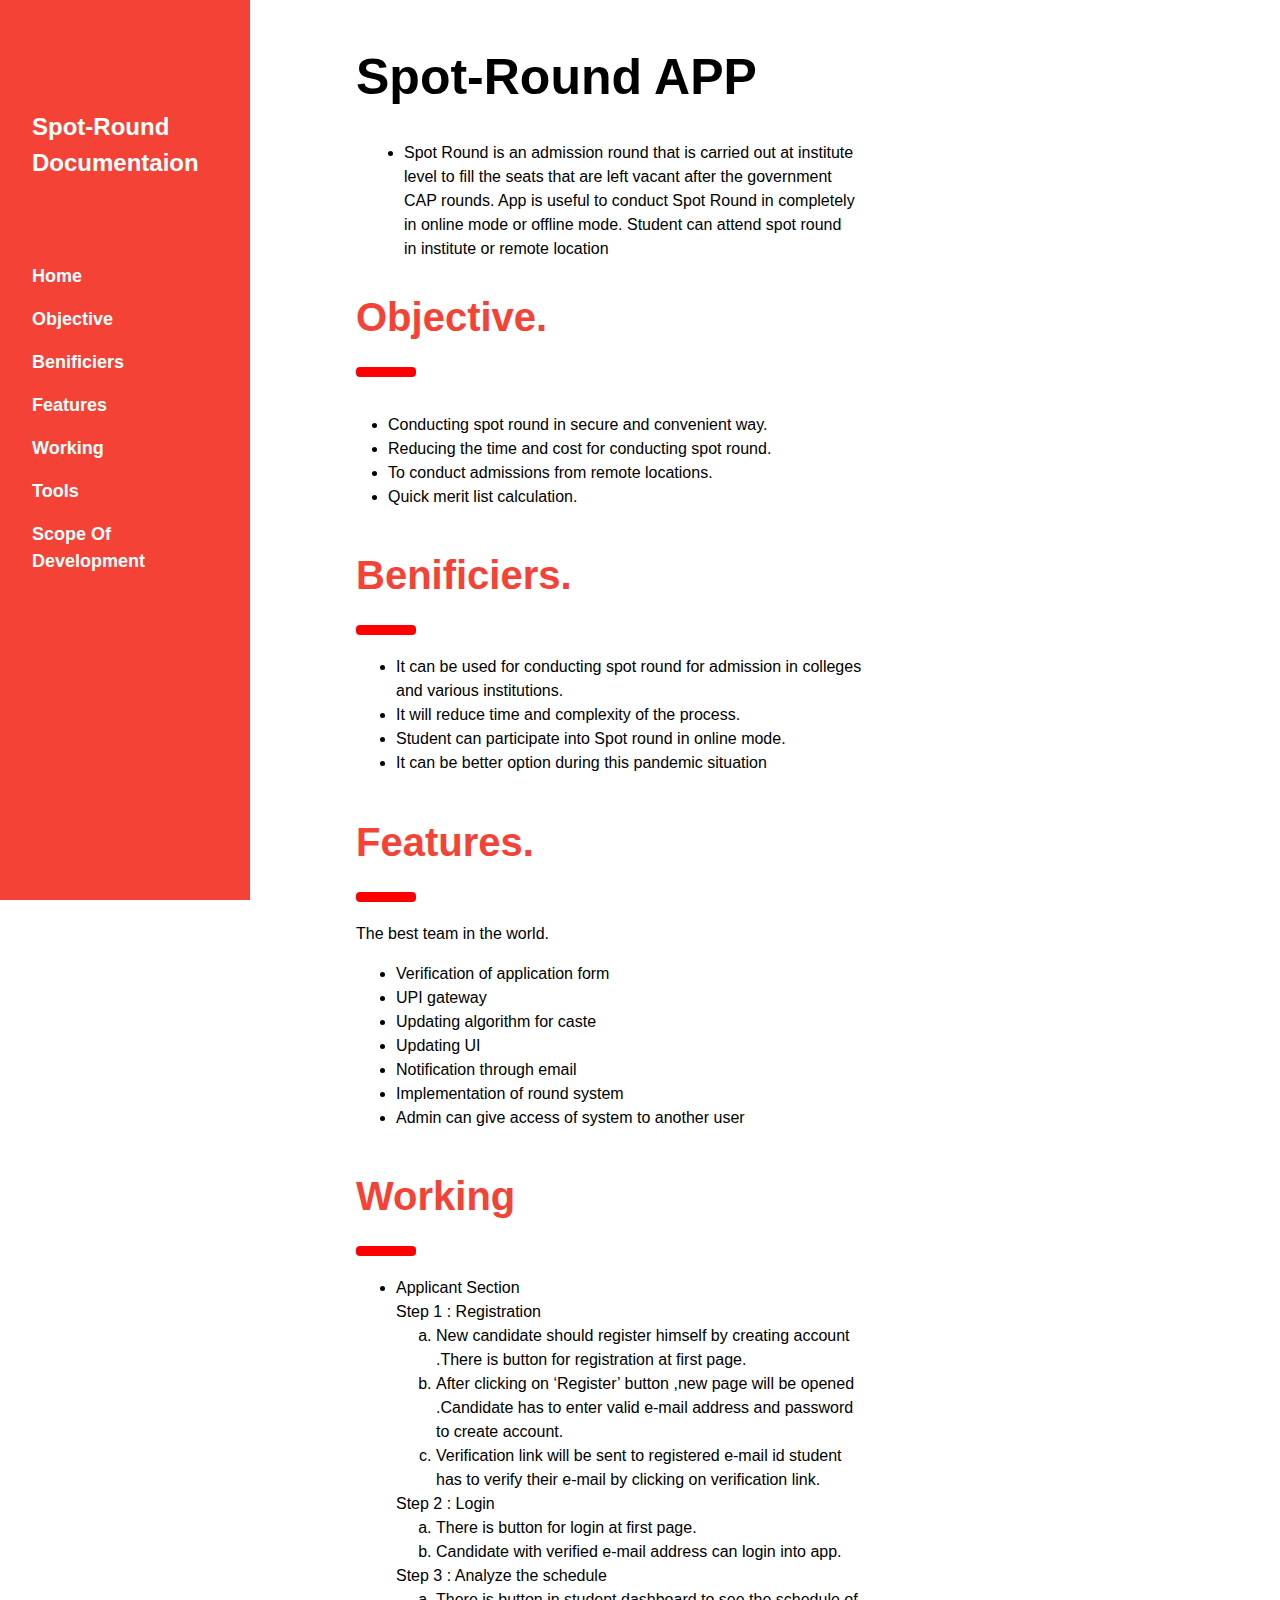
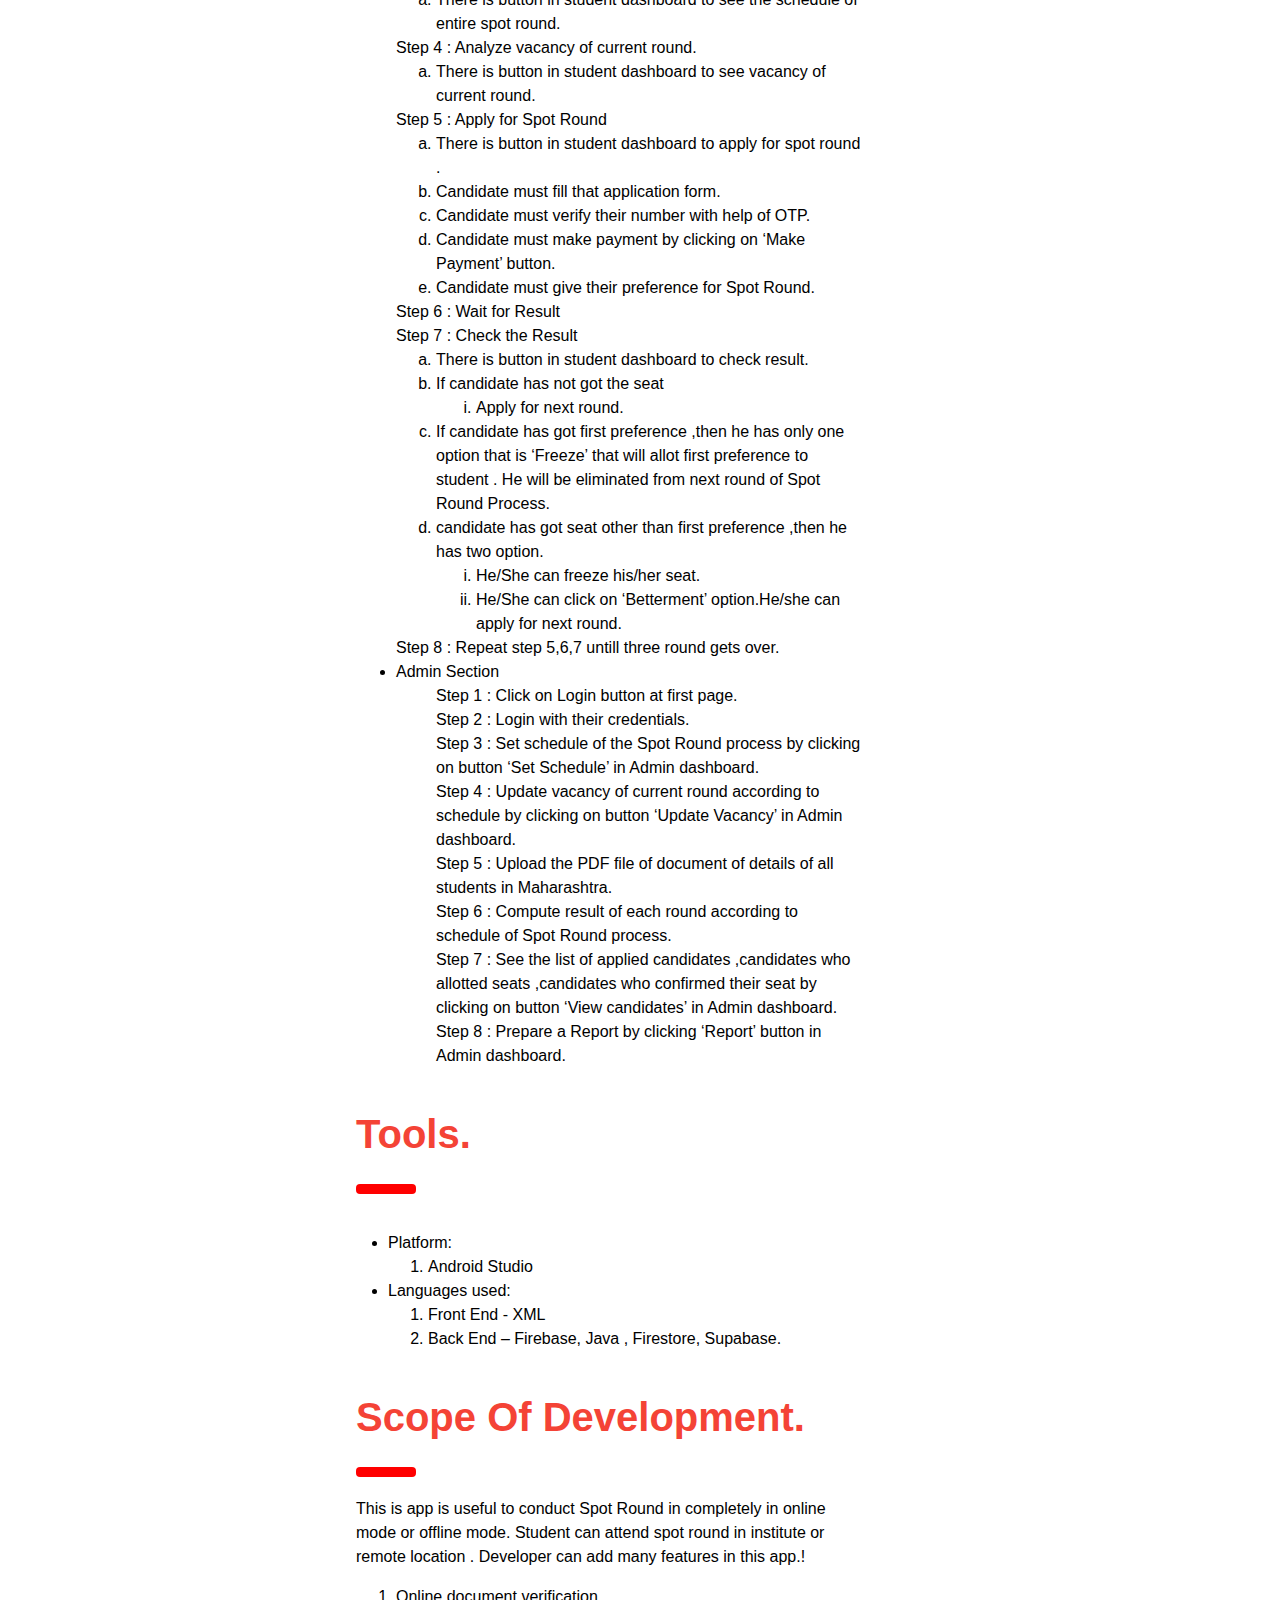
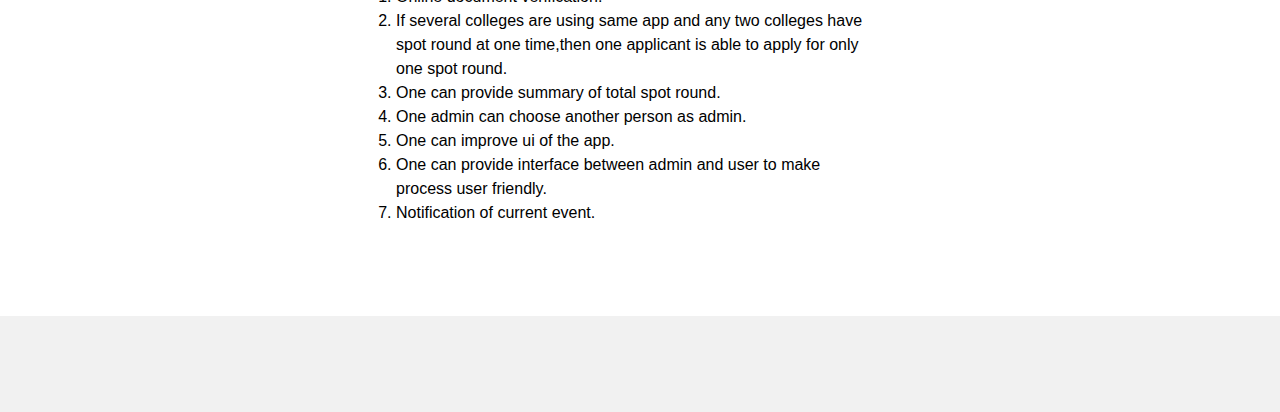
<file: index.html>
<!DOCTYPE html>
<html lang="en">
<title>Spot-Round Documentaion</title>
<meta charset="UTF-8">
<meta name="viewport" content="width=device-width, initial-scale=1">
<link rel="stylesheet" href="doc.css">
<style>
    body,
    h1,
    h2,
    h3,
    h4,
    h5 {
        font-family: "Poppins", sans-serif
    }

    body {
        font-size: 16px;
    }

    .w3-half img {
        margin-bottom: -6px;
        margin-top: 16px;
        opacity: 0.8;
        cursor: pointer
    }

    pre {
        font-family: "Poppins", sans-serif;
    }

    .w3-half img:hover {
        opacity: 1
    }
</style>

<body>

    <!-- Sidebar/menu -->
    <nav class="w3-sidebar w3-red w3-collapse w3-top w3-large w3-padding"
        style="z-index:3;width:250px;font-weight:bold;" id="mySidebar"><br>
        <a href="javascript:void(0)" onclick="w3_close()" class="w3-button w3-hide-large w3-display-topleft"
            style="width:100%;font-size:22px">Close Menu</a>
        <div class="w3-container">
            <h3 class="w3-padding-64"><b>Spot-Round<br>Documentaion</b></h3>
        </div>

        <div class="w3-bar-block">
            <a href="#home" onclick="w3_close()" class="w3-bar-item w3-button w3-hover-white">Home</a>
            <a href="#Objective" onclick="w3_close()" class="w3-bar-item w3-button w3-hover-white">Objective</a>
            <a href="#Benificiers" onclick="w3_close()" class="w3-bar-item w3-button w3-hover-white">Benificiers</a>
            <a href="#Features" onclick="w3_close()" class="w3-bar-item w3-button w3-hover-white">Features</a>
            <a href="#Working" onclick="w3_close()" class="w3-bar-item w3-button w3-hover-white">Working</a>
            <a href="#Tools" onclick="w3_close()" class="w3-bar-item w3-button w3-hover-white">Tools</a>
            <!-- <a href="#Scope_of" onclick="w3_close()" class="w3-bar-item w3-button w3-hover-white">Scope Of Development</a> -->
            <a href="#contact" onclick="w3_close()" class="w3-bar-item w3-button w3-hover-white">Scope Of Development</a>
        </div>
    </nav>

    <!-- Top menu on small screens -->
    <header class="w3-container w3-top w3-hide-large w3-red w3-xlarge w3-padding">
        <a href="javascript:void(0)" class="w3-button w3-red w3-margin-right" onclick="w3_open()">☰</a>
        <span>Spot-Round Documentaion</span>
    </header>

    <!-- Overlay effect when opening sidebar on small screens -->
    <div class="w3-overlay w3-hide-large" onclick="w3_close()" style="cursor:pointer" title="close side menu"
        id="myOverlay"></div>

    <!-- !PAGE CONTENT! -->
    <div class="w3-main" style="margin-left:340px;margin-right:400px">

        <!-- Header -->
        <div class="w3-container" style="margin-top:30px" id="home">
            <h1 class="w3-jumbo"><b>Spot-Round APP</b></h1>
            <div class="w3-row-padding">
                <div class="w3-half">
                </div>
                <ul>

                    <li>Spot Round is an admission round that is carried out at institute
                        level to fill the seats that are left vacant after the government CAP rounds.
                        App is useful to conduct Spot Round in completely in online mode or offline mode.
                        Student can attend spot round in institute or remote location
                    </li>

                </ul>
                <div class="w3-half">

                </div>
            </div>
            <h1 class="w3-xxxlarge w3-text-red" id="Objective"><b>Objective.</b></h1>
            <hr style="width:50px;border:5px solid red" class="w3-round">
        </div>

        <!-- Photo grid (modal) -->
        <div class="w3-row-padding">
            <div class="w3-half">
            </div>
            <ul>

                <li>Conducting spot round in secure and convenient way.</li>
                <li>Reducing the time and cost for conducting spot round.</li>
                <li>To conduct admissions from remote locations.</li>
                <li>Quick merit list calculation.</li>
            </ul>
            <div class="w3-half">

            </div>
        </div>

        <!-- Modal for full size images on click-->
        <div id="modal01" class="w3-modal w3-black" style="padding-top:0" onclick="this.style.display='none'">
            <span class="w3-button w3-black w3-xxlarge w3-display-topright">×</span>
            <div class="w3-modal-content w3-animate-zoom w3-center w3-transparent w3-padding-64">
                <img id="img01" class="w3-image">
                <p id="caption"></p>
            </div>
        </div>

        <!-- Services -->
        <div class="w3-container"  style="margin-top:10px">
            <h1 class="w3-xxxlarge w3-text-red" id="Benificiers"><b>Benificiers.</b></h1>
            <hr style="width:50px;border:5px solid red" class="w3-round">

            <p>
            <ul>
                <li>
                    It can be used for conducting spot round for admission in colleges and various institutions.

                <li>It will reduce time and complexity of the process.

                <li>Student can participate into Spot round in online mode.

                <li>It can be better option during this pandemic situation
            </ul>
            </p>
        </div>
        <!-- features -->
        <div class="w3-container" id="Features" style="margin-top:10px">
            <h1 class="w3-xxxlarge w3-text-red"><b>Features.</b></h1>
            <hr style="width:50px;border:5px solid red" class="w3-round">
            <p>The best team in the world.</p>
            <p>
            <ul>
                <li>
                    Verification of application form</li>
                <li>UPI gateway</li>
                <li>Updating algorithm for caste</li>
                <li>Updating UI</li>
                <li>Notification through email</li>
                <li>Implementation of round system</li>
                <li>Admin can give access of system to another user</li>
            </ul>
            </p>
            
        </div>
        <!-- working explain -->
        <div class="w3-container" id="Working" style="margin-top:10px">
            <h1 class="w3-xxxlarge w3-text-red"><b>Working</b></h1>
            <hr style="width:50px;border:5px solid red" class="w3-round">
            <p>

            <ul>
                <li>Applicant Section</br>
                    Step 1 : Registration
                    <ol style="list-style-type:lower-alpha">
                        <li>
                            New candidate should register himself by creating account .There is button for registration
                            at first page.</li>
                        <li> After clicking on ‘Register’ button ,new page will be opened .Candidate has to enter valid
                            e-mail address and password to create account.</li>
                        <li> Verification link will be sent to registered e-mail id student has to verify their e-mail
                            by clicking on verification link.</li>
                    </ol>
                    Step 2 : Login
                    <ul style="list-style-type:lower-alpha">
                        <li>
                            There is button for login at first page.</li>
                        <li> Candidate with verified e-mail address can login into app.</li>
                    </ul>

                    Step 3 : Analyze the schedule</br>
                    <ul style="list-style-type:lower-alpha">
                        <li>There is button in student dashboard to see the schedule of entire spot round.</li>
                    </ul>
                    Step 4 : Analyze vacancy of current round.</br>
                    <ul style="list-style-type:lower-alpha">
                        <li> There is button in student dashboard to see vacancy of current round.</li>
                    </ul>
                    Step 5 : Apply for Spot Round</br>
                    <ul style="list-style-type:lower-alpha">
                        <li> There is button in student dashboard to apply for spot round .</li>
                        <li> Candidate must fill that application form.</li>
                        <li> Candidate must verify their number with help of OTP.</li>
                        <li> Candidate must make payment by clicking on ‘Make Payment’ button.</li>
                        <li> Candidate must give their preference for Spot Round.</li>

                    </ul>
                    Step 6 : Wait for Result </br>
                    Step 7 : Check the Result</br>
                    <ol style="list-style-type:lower-alpha;">
                        <li> There is button in student dashboard to check result.</li>
                        <li> If candidate has not got the seat
                            <ol style="list-style-type:lower-roman;">
                                <li>Apply for next round.</li>
                            </ol>
                        </li>
                        <li> If candidate has got first preference ,then he has only one option that is ‘Freeze’ that
                            will allot first preference to
                            student . He will be eliminated from next round of Spot Round Process.</li>
                        <li> candidate has got seat other than first preference ,then he has two option.
                            <ol style="list-style-type:lower-roman;">
                                <li>He/She can freeze his/her seat.</li>
                                <li>He/She can click on ‘Betterment’ option.He/she can apply for next round.</li>
                            </ol>
                        </li>
                    </ol>
                        Step 8 : Repeat step 5,6,7 untill three round gets over.</br>

                </li>
                <li>Admin Section</br>
                    <ol style="list-style-type: none;">

                        <li>Step 1 : Click on Login button at first page.</li>
                        <li>Step 2 : Login with their credentials.</li>
                        <li>Step 3 : Set schedule of the Spot Round process by clicking on button ‘Set Schedule’ in Admin
                            dashboard.</li>
                        <li>Step 4 : Update vacancy of current round according to schedule by clicking on button ‘Update
                            Vacancy’ in Admin dashboard.</li>
                        <li>Step 5 : Upload the PDF file of document of details of all students in Maharashtra.</li>
                        <li>Step 6 : Compute result of each round according to schedule of Spot Round process.</li>
                        <li>Step 7 : See the list of applied candidates ,candidates who allotted seats ,candidates who
                            confirmed their seat by clicking on button ‘View candidates’ in Admin dashboard.</li>
                        <li>Step 8 : Prepare a Report by clicking ‘Report’ button in Admin dashboard.</li>
                    </ol>
                </li>
            </ul>


            </p>
        </div>

        

        <!-- The Team
        <div class="w3-row-padding w3-grayscale">
            <div class="w3-col m4 w3-margin-bottom">
                <div class="w3-light-grey">
                    <img src="/w3images/team2.jpg" alt="John" style="width:100%">
                    <div class="w3-container">
                        <h3>John Doe</h3>
                        <p class="w3-opacity">CEO & Founder</p>
                        <p>Phasellus eget enim eu lectus faucibus vestibulum. Suspendisse sodales pellentesque
                            elementum.</p>
                    </div>
                </div>
            </div>
            <div class="w3-col m4 w3-margin-bottom">
                <div class="w3-light-grey">
                    <img src="/w3images/team1.jpg" alt="Jane" style="width:100%">
                    <div class="w3-container">
                        <h3>Jane Doe</h3>
                        <p class="w3-opacity">Designer</p>
                        <p>Phasellus eget enim eu lectus faucibus vestibulum. Suspendisse sodales pellentesque
                            elementum.</p>
                    </div>
                </div>
            </div>
            <div class="w3-col m4 w3-margin-bottom">
                <div class="w3-light-grey">
                    <img src="/w3images/team3.jpg" alt="Mike" style="width:100%">
                    <div class="w3-container">
                        <h3>Mike Ross</h3>
                        <p class="w3-opacity">Architect</p>
                        <p>Phasellus eget enim eu lectus faucibus vestibulum. Suspendisse sodales pellentesque
                            elementum.</p>
                    </div>
                </div>
            </div>
        </div> -->

        <!-- Tools -->
        <div class="w3-container" id="Tools" style="margin-top:10px">
            <h1 class="w3-xxxlarge w3-text-red"><b>Tools.</b></h1>
            
            <hr style="width:50px;border:5px solid red" class="w3-round">

        </div>

        <div class="w3-row-padding">
            <!-- <div class="w3-half w3-margin-bottom"> -->
                <ul>
                    <li> Platform:
                        <ol>
                            <li>Android Studio</li>
                        </ol>
                    </li>

                    <li>
                        Languages used:
                        <ol>
                            <li>Front End - XML</li>
                            <li>Back End – Firebase, Java , Firestore, Supabase.</li>
                        </ol>
                    </li>

                </ul>
            <!-- </div> -->


        </div>
        <!-- Further Scope of emprovement
        <div class="w3-container" id="Scope_of" style="margin-top:10px">
            <h1 class="w3-xxxlarge w3-text-red"><b>Scope Of Development</b></h1>
            
            <hr style="width:50px;border:5px solid red" class="w3-round">

        </div>

        <div class="w3-row-padding">
            <div class="w3-half w3-margin-bottom">
                
                    
This is app is useful to conduct Spot Round in completely in online mode or offline mode.Student can  attend spot round in institute or remote location . Developer can add many features in this app.

<ol>
<li>Online document verification.</li>
<li>If several colleges are using same app and any two colleges have spot round at one time,then one applicant is able to apply for only one spot round.</li>
<li>One can provide summary of total spot round.</li>	
<li>One admin can choose another person as admin.</li>
<li>One can improve ui of the app.</li>
<li>One can provide interface between admin and user  to make process user friendly.</li>
<li>Notification of current event.	</li>
</ol>

                
            </div>


        </div> -->
        

        <!-- Contact -->
        <div class="w3-container" id="contact" style="margin-top:10px">
            <h1 class="w3-xxxlarge w3-text-red"><b>Scope Of Development.</b></h1>
            <hr style="width:50px;border:5px solid red" class="w3-round">
            <p>This is app is useful to conduct Spot Round in completely in online mode or offline mode.
                Student can  attend spot round in institute or remote location .
                 Developer can add many features in this app.!</p>
                <ol>
                    <li>Online document verification.</li>
                    <li>If several colleges are using same app and any two colleges have spot round at one time,then one applicant is able to apply for only one spot round.</li>
                    <li>One can provide summary of total spot round.</li>	
                    <li>One admin can choose another person as admin.</li>
                    <li>One can improve ui of the app.</li>
                    <li>One can provide interface between admin and user  to make process user friendly.</li>
                    <li>Notification of current event.	</li>
                    </ol>

            <!-- <form action="/action_page.php" target="_blank">
                <div class="w3-section">
                    <label>Name</label>
                    <input class="w3-input w3-border" type="text" name="Name" required>
                </div>
                <div class="w3-section">
                    <label>Email</label>
                    <input class="w3-input w3-border" type="text" name="Email" required>
                </div>
                <div class="w3-section">
                    <label>Message</label>
                    <input class="w3-input w3-border" type="text" name="Message" required>
                </div>
                <button type="submit" class="w3-button w3-block w3-padding-large w3-red w3-margin-bottom">Send
                    Message</button>
            </form> -->
        </div>

        <!-- End page content -->
    </div>

    <!-- W3.CSS Container -->
    <div class="w3-light-grey w3-container w3-padding-32" style="margin-top:75px;padding-right:58px">
        <p class="w3-right"> <a href="https://www.w3schools.com/w3css/default.asp" title="W3.CSS" target="_blank"
                class="w3-hover-opacity"></a></p>
    </div>

    <script>
        // Script to open and close sidebar
        function w3_open() {
            document.getElementById("mySidebar").style.display = "block";
            document.getElementById("myOverlay").style.display = "block";
        }

        function w3_close() {
            document.getElementById("mySidebar").style.display = "none";
            document.getElementById("myOverlay").style.display = "none";
        }

        // Modal Image Gallery
        function onClick(element) {
            document.getElementById("img01").src = element.src;
            document.getElementById("modal01").style.display = "block";
            var captionText = document.getElementById("caption");
            captionText.innerHTML = element.alt;
        }
    </script>

</body>

</html>
</file>
<file: doc.css>
/* W3.CSS 4.15 December 2020 by Jan Egil and Borge Refsnes */
html{box-sizing:border-box}*,*:before,*:after{box-sizing:inherit}
/* Extract from normalize.css by Nicolas Gallagher and Jonathan Neal git.io/normalize */
html{-ms-text-size-adjust:100%;-webkit-text-size-adjust:100%}body{margin:0}
article,aside,details,figcaption,figure,footer,header,main,menu,nav,section{display:block}summary{display:list-item}
audio,canvas,progress,video{display:inline-block}progress{vertical-align:baseline}
audio:not([controls]){display:none;height:0}[hidden],template{display:none}
a{background-color:transparent}a:active,a:hover{outline-width:0}
abbr[title]{border-bottom:none;text-decoration:underline;text-decoration:underline dotted}
b,strong{font-weight:bolder}dfn{font-style:italic}mark{background:#ff0;color:#000}
small{font-size:80%}sub,sup{font-size:75%;line-height:0;position:relative;vertical-align:baseline}
sub{bottom:-0.25em}sup{top:-0.5em}figure{margin:1em 40px}img{border-style:none}
code,kbd,pre,samp{font-family:monospace,monospace;font-size:1em}hr{box-sizing:content-box;height:0;overflow:visible}
button,input,select,textarea,optgroup{font:inherit;margin:0}optgroup{font-weight:bold}
button,input{overflow:visible}button,select{text-transform:none}
button,[type=button],[type=reset],[type=submit]{-webkit-appearance:button}
button::-moz-focus-inner,[type=button]::-moz-focus-inner,[type=reset]::-moz-focus-inner,[type=submit]::-moz-focus-inner{border-style:none;padding:0}
button:-moz-focusring,[type=button]:-moz-focusring,[type=reset]:-moz-focusring,[type=submit]:-moz-focusring{outline:1px dotted ButtonText}
fieldset{border:1px solid #c0c0c0;margin:0 2px;padding:.35em .625em .75em}
legend{color:inherit;display:table;max-width:100%;padding:0;white-space:normal}textarea{overflow:auto}
[type=checkbox],[type=radio]{padding:0}
[type=number]::-webkit-inner-spin-button,[type=number]::-webkit-outer-spin-button{height:auto}
[type=search]{-webkit-appearance:textfield;outline-offset:-2px}
[type=search]::-webkit-search-decoration{-webkit-appearance:none}
::-webkit-file-upload-button{-webkit-appearance:button;font:inherit}
/* End extract */
html,body{font-family:Verdana,sans-serif;font-size:15px;line-height:1.5}html{overflow-x:hidden}
h1{font-size:36px}h2{font-size:30px}h3{font-size:24px}h4{font-size:20px}h5{font-size:18px}h6{font-size:16px}
.w3-serif{font-family:serif}.w3-sans-serif{font-family:sans-serif}.w3-cursive{font-family:cursive}.w3-monospace{font-family:monospace}
h1,h2,h3,h4,h5,h6{font-family:"Segoe UI",Arial,sans-serif;font-weight:400;margin:10px 0}.w3-wide{letter-spacing:4px}
hr{border:0;border-top:1px solid #eee;margin:20px 0}
.w3-image{max-width:100%;height:auto}img{vertical-align:middle}a{color:inherit}
.w3-table,.w3-table-all{border-collapse:collapse;border-spacing:0;width:100%;display:table}.w3-table-all{border:1px solid #ccc}
.w3-bordered tr,.w3-table-all tr{border-bottom:1px solid #ddd}.w3-striped tbody tr:nth-child(even){background-color:#f1f1f1}
.w3-table-all tr:nth-child(odd){background-color:#fff}.w3-table-all tr:nth-child(even){background-color:#f1f1f1}
.w3-hoverable tbody tr:hover,.w3-ul.w3-hoverable li:hover{background-color:#ccc}.w3-centered tr th,.w3-centered tr td{text-align:center}
.w3-table td,.w3-table th,.w3-table-all td,.w3-table-all th{padding:8px 8px;display:table-cell;text-align:left;vertical-align:top}
.w3-table th:first-child,.w3-table td:first-child,.w3-table-all th:first-child,.w3-table-all td:first-child{padding-left:16px}
.w3-btn,.w3-button{border:none;display:inline-block;padding:8px 16px;vertical-align:middle;overflow:hidden;text-decoration:none;color:inherit;background-color:inherit;text-align:center;cursor:pointer;white-space:nowrap}
.w3-btn:hover{box-shadow:0 8px 16px 0 rgba(0,0,0,0.2),0 6px 20px 0 rgba(0,0,0,0.19)}
.w3-btn,.w3-button{-webkit-touch-callout:none;-webkit-user-select:none;-khtml-user-select:none;-moz-user-select:none;-ms-user-select:none;user-select:none}   
.w3-disabled,.w3-btn:disabled,.w3-button:disabled{cursor:not-allowed;opacity:0.3}.w3-disabled *,:disabled *{pointer-events:none}
.w3-btn.w3-disabled:hover,.w3-btn:disabled:hover{box-shadow:none}
.w3-badge,.w3-tag{background-color:#000;color:#fff;display:inline-block;padding-left:8px;padding-right:8px;text-align:center}.w3-badge{border-radius:50%}
.w3-ul{list-style-type:none;padding:0;margin:0}.w3-ul li{padding:8px 16px;border-bottom:1px solid #ddd}.w3-ul li:last-child{border-bottom:none}
.w3-tooltip,.w3-display-container{position:relative}.w3-tooltip .w3-text{display:none}.w3-tooltip:hover .w3-text{display:inline-block}
.w3-ripple:active{opacity:0.5}.w3-ripple{transition:opacity 0s}
.w3-input{padding:8px;display:block;border:none;border-bottom:1px solid #ccc;width:100%}
.w3-select{padding:9px 0;width:100%;border:none;border-bottom:1px solid #ccc}
.w3-dropdown-click,.w3-dropdown-hover{position:relative;display:inline-block;cursor:pointer}
.w3-dropdown-hover:hover .w3-dropdown-content{display:block}
.w3-dropdown-hover:first-child,.w3-dropdown-click:hover{background-color:#ccc;color:#000}
.w3-dropdown-hover:hover > .w3-button:first-child,.w3-dropdown-click:hover > .w3-button:first-child{background-color:#ccc;color:#000}
.w3-dropdown-content{cursor:auto;color:#000;background-color:#fff;display:none;position:absolute;min-width:160px;margin:0;padding:0;z-index:1}
.w3-check,.w3-radio{width:24px;height:24px;position:relative;top:6px}
.w3-sidebar{height:100%;width:200px;background-color:#fff;position:fixed!important;z-index:1;overflow:auto}
.w3-bar-block .w3-dropdown-hover,.w3-bar-block .w3-dropdown-click{width:100%}
.w3-bar-block .w3-dropdown-hover .w3-dropdown-content,.w3-bar-block .w3-dropdown-click .w3-dropdown-content{min-width:100%}
.w3-bar-block .w3-dropdown-hover .w3-button,.w3-bar-block .w3-dropdown-click .w3-button{width:100%;text-align:left;padding:8px 16px}
.w3-main,#main{transition:margin-left .4s}
.w3-modal{z-index:3;display:none;padding-top:100px;position:fixed;left:0;top:0;width:100%;height:100%;overflow:auto;background-color:rgb(0,0,0);background-color:rgba(0,0,0,0.4)}
.w3-modal-content{margin:auto;background-color:#fff;position:relative;padding:0;outline:0;width:600px}
.w3-bar{width:100%;overflow:hidden}.w3-center .w3-bar{display:inline-block;width:auto}
.w3-bar .w3-bar-item{padding:8px 16px;float:left;width:auto;border:none;display:block;outline:0}
.w3-bar .w3-dropdown-hover,.w3-bar .w3-dropdown-click{position:static;float:left}
.w3-bar .w3-button{white-space:normal}
.w3-bar-block .w3-bar-item{width:100%;display:block;padding:8px 16px;text-align:left;border:none;white-space:normal;float:none;outline:0}
.w3-bar-block.w3-center .w3-bar-item{text-align:center}.w3-block{display:block;width:100%}
.w3-responsive{display:block;overflow-x:auto}
.w3-container:after,.w3-container:before,.w3-panel:after,.w3-panel:before,.w3-row:after,.w3-row:before,.w3-row-padding:after,.w3-row-padding:before,
.w3-cell-row:before,.w3-cell-row:after,.w3-clear:after,.w3-clear:before,.w3-bar:before,.w3-bar:after{content:"";display:table;clear:both}
.w3-col,.w3-half,.w3-third,.w3-twothird,.w3-threequarter,.w3-quarter{float:left;width:100%}
.w3-col.s1{width:8.33333%}.w3-col.s2{width:16.66666%}.w3-col.s3{width:24.99999%}.w3-col.s4{width:33.33333%}
.w3-col.s5{width:41.66666%}.w3-col.s6{width:49.99999%}.w3-col.s7{width:58.33333%}.w3-col.s8{width:66.66666%}
.w3-col.s9{width:74.99999%}.w3-col.s10{width:83.33333%}.w3-col.s11{width:91.66666%}.w3-col.s12{width:99.99999%}
@media (min-width:601px){.w3-col.m1{width:8.33333%}.w3-col.m2{width:16.66666%}.w3-col.m3,.w3-quarter{width:24.99999%}.w3-col.m4,.w3-third{width:33.33333%}
.w3-col.m5{width:41.66666%}.w3-col.m6,.w3-half{width:49.99999%}.w3-col.m7{width:58.33333%}.w3-col.m8,.w3-twothird{width:66.66666%}
.w3-col.m9,.w3-threequarter{width:74.99999%}.w3-col.m10{width:83.33333%}.w3-col.m11{width:91.66666%}.w3-col.m12{width:99.99999%}}
@media (min-width:993px){.w3-col.l1{width:8.33333%}.w3-col.l2{width:16.66666%}.w3-col.l3{width:24.99999%}.w3-col.l4{width:33.33333%}
.w3-col.l5{width:41.66666%}.w3-col.l6{width:49.99999%}.w3-col.l7{width:58.33333%}.w3-col.l8{width:66.66666%}
.w3-col.l9{width:74.99999%}.w3-col.l10{width:83.33333%}.w3-col.l11{width:91.66666%}.w3-col.l12{width:99.99999%}}
.w3-rest{overflow:hidden}.w3-stretch{margin-left:-16px;margin-right:-16px}
.w3-content,.w3-auto{margin-left:auto;margin-right:auto}.w3-content{max-width:980px}.w3-auto{max-width:1140px}
.w3-cell-row{display:table;width:100%}.w3-cell{display:table-cell}
.w3-cell-top{vertical-align:top}.w3-cell-middle{vertical-align:middle}.w3-cell-bottom{vertical-align:bottom}
.w3-hide{display:none!important}.w3-show-block,.w3-show{display:block!important}.w3-show-inline-block{display:inline-block!important}
@media (max-width:1205px){.w3-auto{max-width:95%}}
@media (max-width:600px){.w3-modal-content{margin:0 10px;width:auto!important}.w3-modal{padding-top:30px}
.w3-dropdown-hover.w3-mobile .w3-dropdown-content,.w3-dropdown-click.w3-mobile .w3-dropdown-content{position:relative}	
.w3-hide-small{display:none!important}.w3-mobile{display:block;width:100%!important}.w3-bar-item.w3-mobile,.w3-dropdown-hover.w3-mobile,.w3-dropdown-click.w3-mobile{text-align:center}
.w3-dropdown-hover.w3-mobile,.w3-dropdown-hover.w3-mobile .w3-btn,.w3-dropdown-hover.w3-mobile .w3-button,.w3-dropdown-click.w3-mobile,.w3-dropdown-click.w3-mobile .w3-btn,.w3-dropdown-click.w3-mobile .w3-button{width:100%}}
@media (max-width:768px){.w3-modal-content{width:500px}.w3-modal{padding-top:50px}}
@media (min-width:993px){.w3-modal-content{width:900px}.w3-hide-large{display:none!important}.w3-sidebar.w3-collapse{display:block!important}}
@media (max-width:992px) and (min-width:601px){.w3-hide-medium{display:none!important}}
@media (max-width:992px){.w3-sidebar.w3-collapse{display:none}.w3-main{margin-left:0!important;margin-right:0!important}.w3-auto{max-width:100%}}
.w3-top,.w3-bottom{position:fixed;width:100%;z-index:1}.w3-top{top:0}.w3-bottom{bottom:0}
.w3-overlay{position:fixed;display:none;width:100%;height:100%;top:0;left:0;right:0;bottom:0;background-color:rgba(0,0,0,0.5);z-index:2}
.w3-display-topleft{position:absolute;left:0;top:0}.w3-display-topright{position:absolute;right:0;top:0}
.w3-display-bottomleft{position:absolute;left:0;bottom:0}.w3-display-bottomright{position:absolute;right:0;bottom:0}
.w3-display-middle{position:absolute;top:50%;left:50%;transform:translate(-50%,-50%);-ms-transform:translate(-50%,-50%)}
.w3-display-left{position:absolute;top:50%;left:0%;transform:translate(0%,-50%);-ms-transform:translate(-0%,-50%)}
.w3-display-right{position:absolute;top:50%;right:0%;transform:translate(0%,-50%);-ms-transform:translate(0%,-50%)}
.w3-display-topmiddle{position:absolute;left:50%;top:0;transform:translate(-50%,0%);-ms-transform:translate(-50%,0%)}
.w3-display-bottommiddle{position:absolute;left:50%;bottom:0;transform:translate(-50%,0%);-ms-transform:translate(-50%,0%)}
.w3-display-container:hover .w3-display-hover{display:block}.w3-display-container:hover span.w3-display-hover{display:inline-block}.w3-display-hover{display:none}
.w3-display-position{position:absolute}
.w3-circle{border-radius:50%}
.w3-round-small{border-radius:2px}.w3-round,.w3-round-medium{border-radius:4px}.w3-round-large{border-radius:8px}.w3-round-xlarge{border-radius:16px}.w3-round-xxlarge{border-radius:32px}
.w3-row-padding,.w3-row-padding>.w3-half,.w3-row-padding>.w3-third,.w3-row-padding>.w3-twothird,.w3-row-padding>.w3-threequarter,.w3-row-padding>.w3-quarter,.w3-row-padding>.w3-col{padding:0 8px}
.w3-container,.w3-panel{padding:0.01em 16px}.w3-panel{margin-top:16px;margin-bottom:16px}
.w3-code,.w3-codespan{font-family:Consolas,"courier new";font-size:16px}
.w3-code{width:auto;background-color:#fff;padding:8px 12px;border-left:4px solid #4CAF50;word-wrap:break-word}
.w3-codespan{color:crimson;background-color:#f1f1f1;padding-left:4px;padding-right:4px;font-size:110%}
.w3-card,.w3-card-2{box-shadow:0 2px 5px 0 rgba(0,0,0,0.16),0 2px 10px 0 rgba(0,0,0,0.12)}
.w3-card-4,.w3-hover-shadow:hover{box-shadow:0 4px 10px 0 rgba(0,0,0,0.2),0 4px 20px 0 rgba(0,0,0,0.19)}
.w3-spin{animation:w3-spin 2s infinite linear}@keyframes w3-spin{0%{transform:rotate(0deg)}100%{transform:rotate(359deg)}}
.w3-animate-fading{animation:fading 10s infinite}@keyframes fading{0%{opacity:0}50%{opacity:1}100%{opacity:0}}
.w3-animate-opacity{animation:opac 0.8s}@keyframes opac{from{opacity:0} to{opacity:1}}
.w3-animate-top{position:relative;animation:animatetop 0.4s}@keyframes animatetop{from{top:-300px;opacity:0} to{top:0;opacity:1}}
.w3-animate-left{position:relative;animation:animateleft 0.4s}@keyframes animateleft{from{left:-300px;opacity:0} to{left:0;opacity:1}}
.w3-animate-right{position:relative;animation:animateright 0.4s}@keyframes animateright{from{right:-300px;opacity:0} to{right:0;opacity:1}}
.w3-animate-bottom{position:relative;animation:animatebottom 0.4s}@keyframes animatebottom{from{bottom:-300px;opacity:0} to{bottom:0;opacity:1}}
.w3-animate-zoom {animation:animatezoom 0.6s}@keyframes animatezoom{from{transform:scale(0)} to{transform:scale(1)}}
.w3-animate-input{transition:width 0.4s ease-in-out}.w3-animate-input:focus{width:100%!important}
.w3-opacity,.w3-hover-opacity:hover{opacity:0.60}.w3-opacity-off,.w3-hover-opacity-off:hover{opacity:1}
.w3-opacity-max{opacity:0.25}.w3-opacity-min{opacity:0.75}
.w3-greyscale-max,.w3-grayscale-max,.w3-hover-greyscale:hover,.w3-hover-grayscale:hover{filter:grayscale(100%)}
.w3-greyscale,.w3-grayscale{filter:grayscale(75%)}.w3-greyscale-min,.w3-grayscale-min{filter:grayscale(50%)}
.w3-sepia{filter:sepia(75%)}.w3-sepia-max,.w3-hover-sepia:hover{filter:sepia(100%)}.w3-sepia-min{filter:sepia(50%)}
.w3-tiny{font-size:10px!important}.w3-small{font-size:12px!important}.w3-medium{font-size:15px!important}.w3-large{font-size:18px!important}
.w3-xlarge{font-size:24px!important}.w3-xxlarge{font-size:36px!important}.w3-xxxlarge{font-size:40px!important}.w3-jumbo{font-size:50px!important}
.w3-left-align{text-align:left!important}.w3-right-align{text-align:right!important}.w3-justify{text-align:justify!important}.w3-center{text-align:center!important}
.w3-border-0{border:0!important}.w3-border{border:1px solid #ccc!important}
.w3-border-top{border-top:1px solid #ccc!important}.w3-border-bottom{border-bottom:1px solid #ccc!important}
.w3-border-left{border-left:1px solid #ccc!important}.w3-border-right{border-right:1px solid #ccc!important}
.w3-topbar{border-top:6px solid #ccc!important}.w3-bottombar{border-bottom:6px solid #ccc!important}
.w3-leftbar{border-left:6px solid #ccc!important}.w3-rightbar{border-right:6px solid #ccc!important}
.w3-section,.w3-code{margin-top:16px!important;margin-bottom:16px!important}
.w3-margin{margin:16px!important}.w3-margin-top{margin-top:16px!important}.w3-margin-bottom{margin-bottom:16px!important}
.w3-margin-left{margin-left:16px!important}.w3-margin-right{margin-right:16px!important}
.w3-padding-small{padding:4px 8px!important}.w3-padding{padding:8px 16px!important}.w3-padding-large{padding:12px 24px!important}
.w3-padding-16{padding-top:16px!important;padding-bottom:16px!important}.w3-padding-24{padding-top:24px!important;padding-bottom:24px!important}
.w3-padding-32{padding-top:32px!important;padding-bottom:32px!important}.w3-padding-48{padding-top:48px!important;padding-bottom:48px!important}
.w3-padding-64{padding-top:64px!important;padding-bottom:64px!important}
.w3-padding-top-64{padding-top:64px!important}.w3-padding-top-48{padding-top:48px!important}
.w3-padding-top-32{padding-top:32px!important}.w3-padding-top-24{padding-top:24px!important}
.w3-left{float:left!important}.w3-right{float:right!important}
.w3-button:hover{color:#000!important;background-color:#ccc!important}
.w3-transparent,.w3-hover-none:hover{background-color:transparent!important}
.w3-hover-none:hover{box-shadow:none!important}
/* Colors */
.w3-amber,.w3-hover-amber:hover{color:#000!important;background-color:#ffc107!important}
.w3-aqua,.w3-hover-aqua:hover{color:#000!important;background-color:#00ffff!important}
.w3-blue,.w3-hover-blue:hover{color:#fff!important;background-color:#2196F3!important}
.w3-light-blue,.w3-hover-light-blue:hover{color:#000!important;background-color:#87CEEB!important}
.w3-brown,.w3-hover-brown:hover{color:#fff!important;background-color:#795548!important}
.w3-cyan,.w3-hover-cyan:hover{color:#000!important;background-color:#00bcd4!important}
.w3-blue-grey,.w3-hover-blue-grey:hover,.w3-blue-gray,.w3-hover-blue-gray:hover{color:#fff!important;background-color:#607d8b!important}
.w3-green,.w3-hover-green:hover{color:#fff!important;background-color:#4CAF50!important}
.w3-light-green,.w3-hover-light-green:hover{color:#000!important;background-color:#8bc34a!important}
.w3-indigo,.w3-hover-indigo:hover{color:#fff!important;background-color:#3f51b5!important}
.w3-khaki,.w3-hover-khaki:hover{color:#000!important;background-color:#f0e68c!important}
.w3-lime,.w3-hover-lime:hover{color:#000!important;background-color:#cddc39!important}
.w3-orange,.w3-hover-orange:hover{color:#000!important;background-color:#ff9800!important}
.w3-deep-orange,.w3-hover-deep-orange:hover{color:#fff!important;background-color:#ff5722!important}
.w3-pink,.w3-hover-pink:hover{color:#fff!important;background-color:#e91e63!important}
.w3-purple,.w3-hover-purple:hover{color:#fff!important;background-color:#9c27b0!important}
.w3-deep-purple,.w3-hover-deep-purple:hover{color:#fff!important;background-color:#673ab7!important}
.w3-red,.w3-hover-red:hover{color:#fff!important;background-color:#f44336!important}
.w3-sand,.w3-hover-sand:hover{color:#000!important;background-color:#fdf5e6!important}
.w3-teal,.w3-hover-teal:hover{color:#fff!important;background-color:#009688!important}
.w3-yellow,.w3-hover-yellow:hover{color:#000!important;background-color:#ffeb3b!important}
.w3-white,.w3-hover-white:hover{color:#000!important;background-color:#fff!important}
.w3-black,.w3-hover-black:hover{color:#fff!important;background-color:#000!important}
.w3-grey,.w3-hover-grey:hover,.w3-gray,.w3-hover-gray:hover{color:#000!important;background-color:#9e9e9e!important}
.w3-light-grey,.w3-hover-light-grey:hover,.w3-light-gray,.w3-hover-light-gray:hover{color:#000!important;background-color:#f1f1f1!important}
.w3-dark-grey,.w3-hover-dark-grey:hover,.w3-dark-gray,.w3-hover-dark-gray:hover{color:#fff!important;background-color:#616161!important}
.w3-pale-red,.w3-hover-pale-red:hover{color:#000!important;background-color:#ffdddd!important}
.w3-pale-green,.w3-hover-pale-green:hover{color:#000!important;background-color:#ddffdd!important}
.w3-pale-yellow,.w3-hover-pale-yellow:hover{color:#000!important;background-color:#ffffcc!important}
.w3-pale-blue,.w3-hover-pale-blue:hover{color:#000!important;background-color:#ddffff!important}
.w3-text-amber,.w3-hover-text-amber:hover{color:#ffc107!important}
.w3-text-aqua,.w3-hover-text-aqua:hover{color:#00ffff!important}
.w3-text-blue,.w3-hover-text-blue:hover{color:#2196F3!important}
.w3-text-light-blue,.w3-hover-text-light-blue:hover{color:#87CEEB!important}
.w3-text-brown,.w3-hover-text-brown:hover{color:#795548!important}
.w3-text-cyan,.w3-hover-text-cyan:hover{color:#00bcd4!important}
.w3-text-blue-grey,.w3-hover-text-blue-grey:hover,.w3-text-blue-gray,.w3-hover-text-blue-gray:hover{color:#607d8b!important}
.w3-text-green,.w3-hover-text-green:hover{color:#4CAF50!important}
.w3-text-light-green,.w3-hover-text-light-green:hover{color:#8bc34a!important}
.w3-text-indigo,.w3-hover-text-indigo:hover{color:#3f51b5!important}
.w3-text-khaki,.w3-hover-text-khaki:hover{color:#b4aa50!important}
.w3-text-lime,.w3-hover-text-lime:hover{color:#cddc39!important}
.w3-text-orange,.w3-hover-text-orange:hover{color:#ff9800!important}
.w3-text-deep-orange,.w3-hover-text-deep-orange:hover{color:#ff5722!important}
.w3-text-pink,.w3-hover-text-pink:hover{color:#e91e63!important}
.w3-text-purple,.w3-hover-text-purple:hover{color:#9c27b0!important}
.w3-text-deep-purple,.w3-hover-text-deep-purple:hover{color:#673ab7!important}
.w3-text-red,.w3-hover-text-red:hover{color:#f44336!important}
.w3-text-sand,.w3-hover-text-sand:hover{color:#fdf5e6!important}
.w3-text-teal,.w3-hover-text-teal:hover{color:#009688!important}
.w3-text-yellow,.w3-hover-text-yellow:hover{color:#d2be0e!important}
.w3-text-white,.w3-hover-text-white:hover{color:#fff!important}
.w3-text-black,.w3-hover-text-black:hover{color:#000!important}
.w3-text-grey,.w3-hover-text-grey:hover,.w3-text-gray,.w3-hover-text-gray:hover{color:#757575!important}
.w3-text-light-grey,.w3-hover-text-light-grey:hover,.w3-text-light-gray,.w3-hover-text-light-gray:hover{color:#f1f1f1!important}
.w3-text-dark-grey,.w3-hover-text-dark-grey:hover,.w3-text-dark-gray,.w3-hover-text-dark-gray:hover{color:#3a3a3a!important}
.w3-border-amber,.w3-hover-border-amber:hover{border-color:#ffc107!important}
.w3-border-aqua,.w3-hover-border-aqua:hover{border-color:#00ffff!important}
.w3-border-blue,.w3-hover-border-blue:hover{border-color:#2196F3!important}
.w3-border-light-blue,.w3-hover-border-light-blue:hover{border-color:#87CEEB!important}
.w3-border-brown,.w3-hover-border-brown:hover{border-color:#795548!important}
.w3-border-cyan,.w3-hover-border-cyan:hover{border-color:#00bcd4!important}
.w3-border-blue-grey,.w3-hover-border-blue-grey:hover,.w3-border-blue-gray,.w3-hover-border-blue-gray:hover{border-color:#607d8b!important}
.w3-border-green,.w3-hover-border-green:hover{border-color:#4CAF50!important}
.w3-border-light-green,.w3-hover-border-light-green:hover{border-color:#8bc34a!important}
.w3-border-indigo,.w3-hover-border-indigo:hover{border-color:#3f51b5!important}
.w3-border-khaki,.w3-hover-border-khaki:hover{border-color:#f0e68c!important}
.w3-border-lime,.w3-hover-border-lime:hover{border-color:#cddc39!important}
.w3-border-orange,.w3-hover-border-orange:hover{border-color:#ff9800!important}
.w3-border-deep-orange,.w3-hover-border-deep-orange:hover{border-color:#ff5722!important}
.w3-border-pink,.w3-hover-border-pink:hover{border-color:#e91e63!important}
.w3-border-purple,.w3-hover-border-purple:hover{border-color:#9c27b0!important}
.w3-border-deep-purple,.w3-hover-border-deep-purple:hover{border-color:#673ab7!important}
.w3-border-red,.w3-hover-border-red:hover{border-color:#f44336!important}
.w3-border-sand,.w3-hover-border-sand:hover{border-color:#fdf5e6!important}
.w3-border-teal,.w3-hover-border-teal:hover{border-color:#009688!important}
.w3-border-yellow,.w3-hover-border-yellow:hover{border-color:#ffeb3b!important}
.w3-border-white,.w3-hover-border-white:hover{border-color:#fff!important}
.w3-border-black,.w3-hover-border-black:hover{border-color:#000!important}
.w3-border-grey,.w3-hover-border-grey:hover,.w3-border-gray,.w3-hover-border-gray:hover{border-color:#9e9e9e!important}
.w3-border-light-grey,.w3-hover-border-light-grey:hover,.w3-border-light-gray,.w3-hover-border-light-gray:hover{border-color:#f1f1f1!important}
.w3-border-dark-grey,.w3-hover-border-dark-grey:hover,.w3-border-dark-gray,.w3-hover-border-dark-gray:hover{border-color:#616161!important}
.w3-border-pale-red,.w3-hover-border-pale-red:hover{border-color:#ffe7e7!important}.w3-border-pale-green,.w3-hover-border-pale-green:hover{border-color:#e7ffe7!important}
.w3-border-pale-yellow,.w3-hover-border-pale-yellow:hover{border-color:#ffffcc!important}.w3-border-pale-blue,.w3-hover-border-pale-blue:hover{border-color:#e7ffff!important}
</file>
